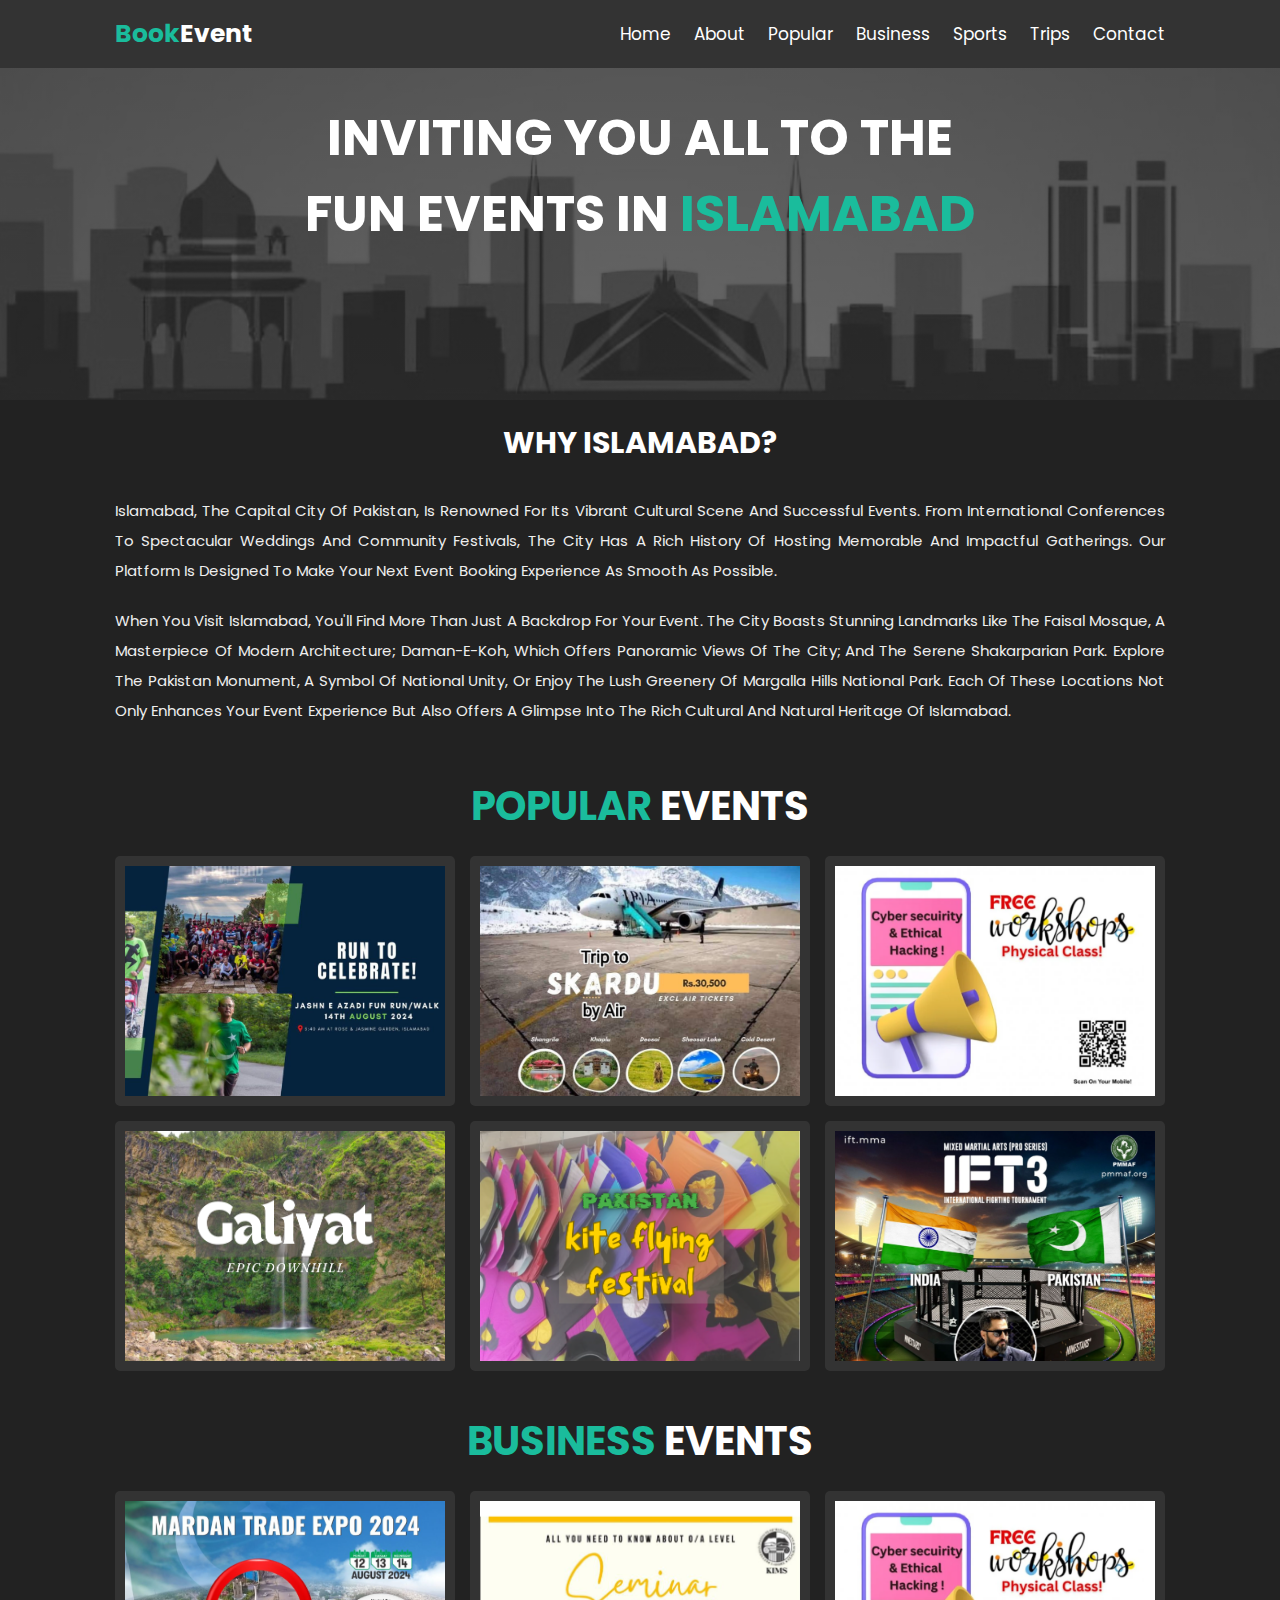
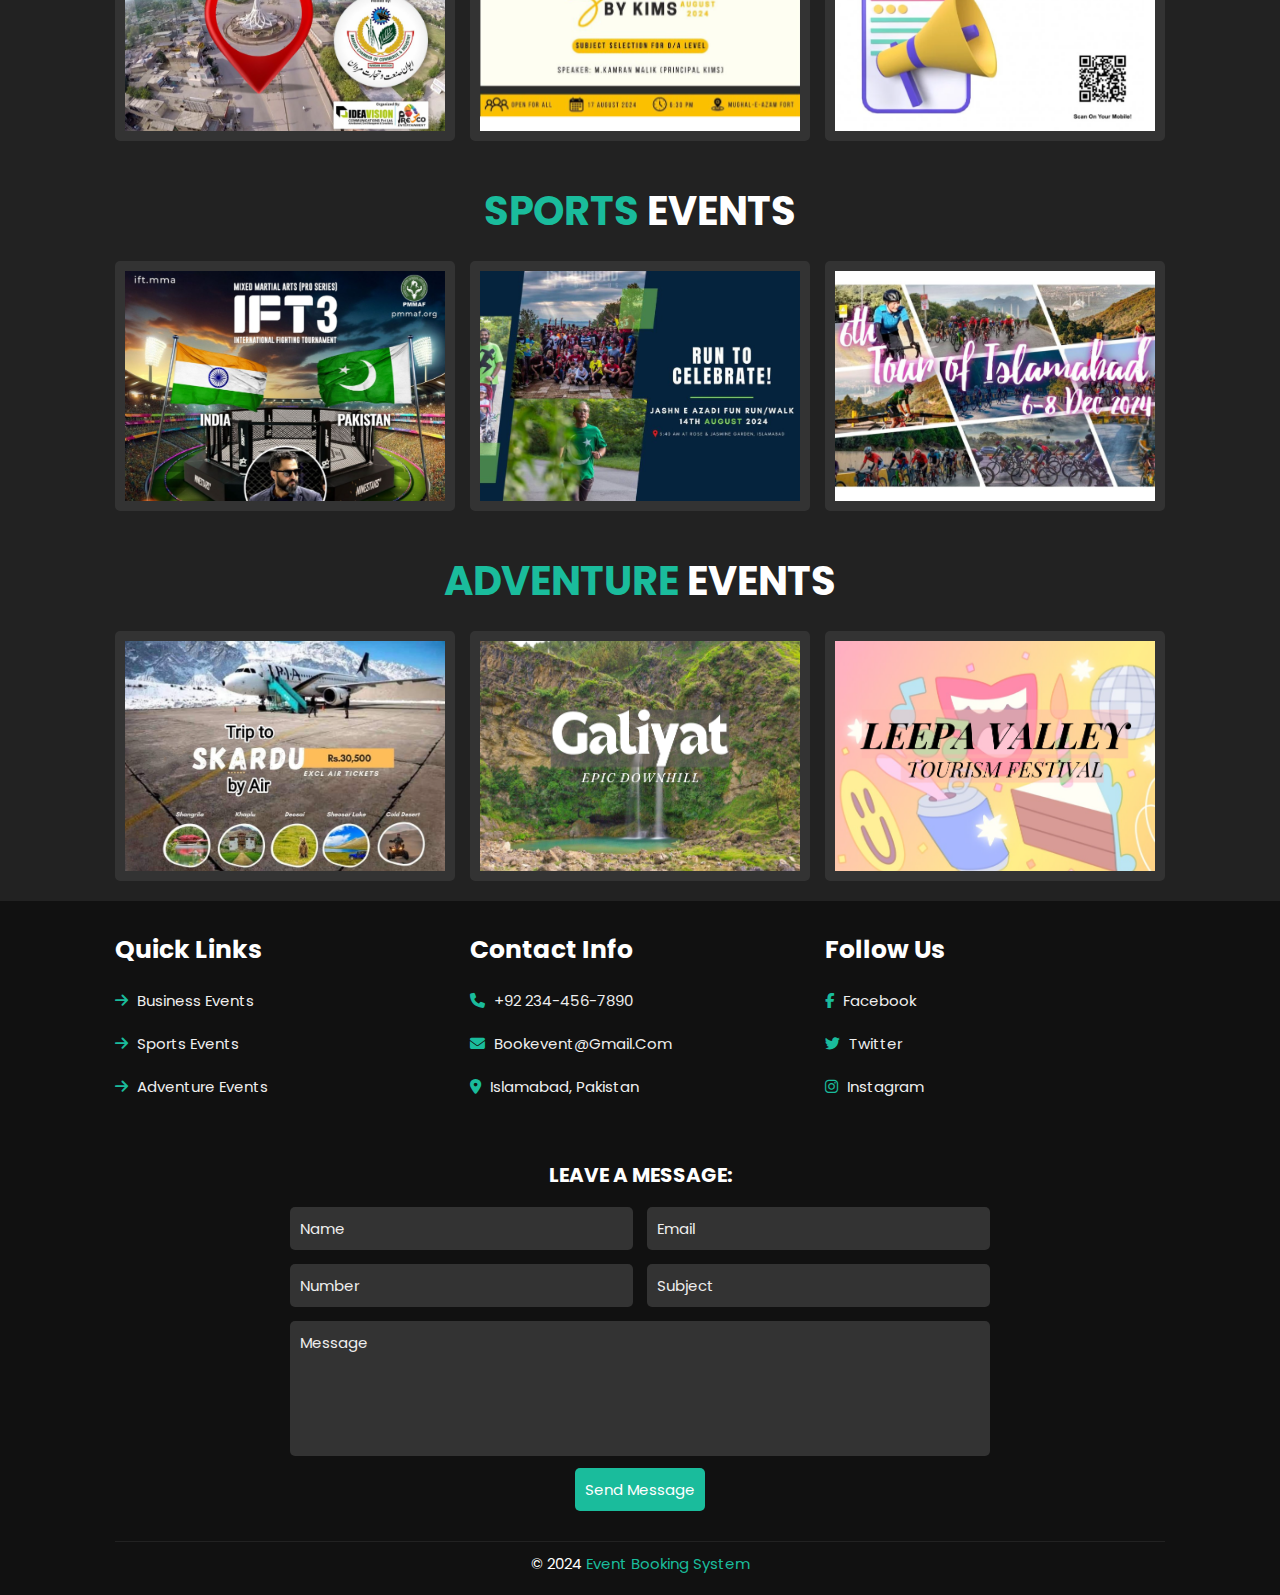
<file: index.html>
<!DOCTYPE html>
<html lang="en">
<head>
  <meta charset="UTF-8"/>
  <meta http-equiv="X-UA-Compatible" content="IE=edge"/>
  <meta name="viewport" content="width=device-width, initial-scale=1.0"/>
  <title>Event Booking System</title>
  <link rel="stylesheet" href="https://cdnjs.cloudflare.com/ajax/libs/font-awesome/6.2.1/css/all.min.css"/>
  <link rel="stylesheet" href="style.css"/> <!--Refer to CSS file-->
</head>
  
<body>
  <!-- Header section -->
  <header class="header">
    <a href="#" class="logo"><span>Book</span>Event</a>
    <!-- Navigation Bar -->
    <nav class="navbar">
      <a href="#home">home</a>
      <a href="#about">about</a>
      <a href="#popular">popular</a>
      <a href="#business">business</a>
      <a href="#sports">sports</a>
      <a href="#trips">trips</a>
      <a href="#contact">contact</a>
    </nav>
    <div id="menu-bars" class="fas fa-bars"></div>
  </header>

   <!-- Home section -->
  <section class="home" id="home">
    <div class="content">
      <h1>Inviting you all to the fun events in<span> Islamabad</span></h1>
    </div>
  </section>

  <!-- About section -->
  <section class="about" id="about">
    <h3 style="font-size: 3rem;"class="heading">Why Islamabad?</h3>
    <div class="row">        
      <div class="content">
        <p>
        Islamabad, the capital city of Pakistan, is renowned for its vibrant cultural scene 
        and successful events. From international conferences to spectacular weddings and 
        community festivals, the city has a rich history of hosting memorable and impactful gatherings. 
        Our platform is designed to make your next event booking experience as smooth as possible.
        </p>
        <p>
        When you visit Islamabad, you'll find more than just a backdrop for your event. 
        The city boasts stunning landmarks like the Faisal Mosque, a masterpiece of modern architecture; 
        Daman-e-Koh, which offers panoramic views of the city; and the serene Shakarparian Park. 
        Explore the Pakistan Monument, a symbol of national unity, or enjoy the lush greenery of 
        Margalla Hills National Park. Each of these locations not only enhances your event experience 
        but also offers a glimpse into the rich cultural and natural heritage of Islamabad.
        </p>
      </div>
    </div>
  </section>

  <!-- Popular Events Section -->
  <section class="gallery" id="popular">
    <h1 class="heading"><span>Popular</span> Events</h1>

    <div class="box-container">
      <div class="box">
        <img src="images/sports 2.png"/>
        <h3 class="title">Jashn e Azadi Fun Walk</h3>
        <div class="icons">
          <a class="fas fa-share"></a>
          <a href="event 1.html">view details</a>
        </div>
      </div>

      <div class="box">
        <img src="images/trip 1.png"/>
        <h3 class="title">Trip to Skardu</h3>
        <div class="icons">
          <a class="fas fa-share"></a>
          <a href="event 2.html">view details</a>
        </div>
      </div>
        
      <div class="box">
        <img src="images/business 3.png"/>
        <h3 class="title">Ethical Hacking Workshop</h3>
        <div class="icons">
          <a class="fas fa-share"></a>
          <a href="event 3.html">view details</a>
        </div>
      </div>

      <div class="box">
        <img src="images/trip 2.png"/>
        <h3 class="title">Galiyat Epic Downhill</h3>
        <div class="icons">
          <a class="fas fa-share"></a>
          <a href="event 4.html">view details</a>
        </div>
      </div>

      <div class="box">
        <img src="images/sports 4.png"/>
        <h3 class="title">Kite Flying Festival</h3>
        <div class="icons">
          <a class="fas fa-share"></a>
          <a href="event 5.html">view details</a>
        </div>
      </div>

      <div class="box">
        <img src="images/sports 1.png"/>
        <h3 class="title">PAK vs IND (IFT 3)</h3>
        <div class="icons">
          <a class="fas fa-share"></a>
          <a href="event 6.html">view details</a>
        </div>
      </div>   
    </section>

    <!-- Business Events section -->
    <section class="gallery" id="business">
      <h1 class="heading"><span>Business</span> Events</h1>

      <div class="box-container">
        <div class="box">
          <img src="images/business 1.png"/>
          <h3 class="title">Mardan Trade Expo '24</h3>
          <div class="icons">
            <a class="fas fa-share"></a>
            <a href="">view details</a>
          </div>
        </div>

        <div class="box">
          <img src="images/business 2.png"/>
          <h3 class="title">About O/A Level (Seminar)</h3>
          <div class="icons">
            <a class="fas fa-share"></a>
            <a href="#">view details</a>
          </div>
        </div>

        <div class="box">
          <img src="images/business 3.png"/>
          <h3 class="title">Ethical Hacking Workshop</h3>
          <div class="icons">
            <a class="fas fa-share"></a>
            <a href="event 3.html">view details</a>
          </div>
        </div>
      </div>
      </div>
    </section>

    <!-- Sports Events section -->
    <section class="gallery" id="sports">
      <h1 class="heading"><span>Sports</span> Events</h1>
      
      <div class="box-container">
        <div class="box">
          <img src="images/sports 1.png"/>
          <h3 class="title">PAK vs IND (IFT 3)</h3>
          <div class="icons">
            <a class="fas fa-share"></a>
            <a href="event 6.html">view details</a>
          </div>
        </div>

        <div class="box">
          <img src="images/sports 2.png"/>
          <h3 class="title">Jashn e Azadi Fun Walk</h3>
          <div class="icons">
            <a class="fas fa-share"></a>
            <a href="event 1.html">view details</a>
          </div>
        </div>

        <div class="box">
          <img src="images/sports 3.png"/>
          <h3 class="title">6th Tour of Islamabad</h3>
          <div class="icons">
            <a class="fas fa-share"></a>
            <a href="">view details</a>
          </div>
        </div>
      </div>
      </div>
    </section>

    <!-- Adventure Events section -->
    <section class="gallery" id="trips">
      <h1 class="heading"><span>Adventure</span> Events</h1>
      
      <div class="box-container">
        <div class="box">
          <img src="images/trip 1.png"/>
          <h3 class="title">Trip to Skardu</h3>
          <div class="icons">
            <a class="fas fa-share"></a>
            <a href="event 2.html">view details</a>
          </div>
        </div>

        <div class="box">
          <img src="images/trip 2.png"/>
          <h3 class="title">Galiyat Epic Downhill</h3>
          <div class="icons">
            <a class="fas fa-share"></a>
            <a href="event 4.html">view details</a>
          </div>
        </div>

        <div class="box">
          <img src="images/trip 3.png"/>
          <h3 class="title">Leepa Valley Festival</h3>
          <div class="icons">
            <a class="fas fa-share"></a>
            <a href="#">view details</a>
          </div>
        </div>
      </div>
      </div>
    </section>

    <!-- Footer section -->
    <section class="footer">
      <div class="box-container">

        <div class="box">
          <h3>quick links</h3>
          <a href="#business"> <i class="fas fa-arrow-right"></i> business events </a>
          <a href="#sports"> <i class="fas fa-arrow-right"></i> sports events </a>
          <a href="#trips"> <i class="fas fa-arrow-right"></i> adventure events </a>
        </div>

        <div class="box">
          <h3>contact info</h3>
          <a href="#"> <i class="fas fa-phone"></i> +92 234-456-7890 </a>
          <a href="#"> <i class="fas fa-envelope"></i> bookevent@gmail.com </a>
          <a href="#"><i class="fas fa-map-marker-alt"></i> Islamabad, Pakistan </a>
        </div>

        <div class="box">
          <h3>follow us</h3>
          <a href="#"> <i class="fab fa-facebook-f"></i> facebook </a>
          <a href="#"> <i class="fab fa-twitter"></i> twitter </a>
          <a href="#"> <i class="fab fa-instagram"></i> instagram </a>
        </div>
      </div>
    <br><br>
      
    <!-- Contact section -->
    <section class="contact" id="contact">
      <h3>LEAVE A MESSAGE: </h3>

      <form id="contactForm">
        <div class="inputBox">
          <input type="text" placeholder="name" required />
          <input type="email" placeholder="email" required />
        </div>
        <div class="inputBox">
          <input type="tel" placeholder="number" required />
          <input type="text" placeholder="subject" required />
        </div>
        <textarea placeholder="message" cols="30" rows="5" required></textarea>
        <input type="submit" value="send message" class="btn" />
      </form>
    
      <div id="responseMessage" style="display: none; margin-top: 20px; color: rgb(255, 255, 255); font-size: 1.5rem;">
        Your message has been sent successfully!
      </div>
    
    </section>
      <div class="credit">
        &copy 2024 <span>Event Booking System</span>
      </div>
    </section>

    <!-- Refer to JavaScript Files -->
    <script src="https://cdn.jsdelivr.net/npm/swiper@9/swiper-bundle.min.js"></script>
    <script src="script.js"></script>

    <script>
      document.getElementById('contactForm').addEventListener('submit', function(event) {
        event.preventDefault();
        document.getElementById('responseMessage').style.display = 'block';
      });
    </script>

</body>
</html>
</file>
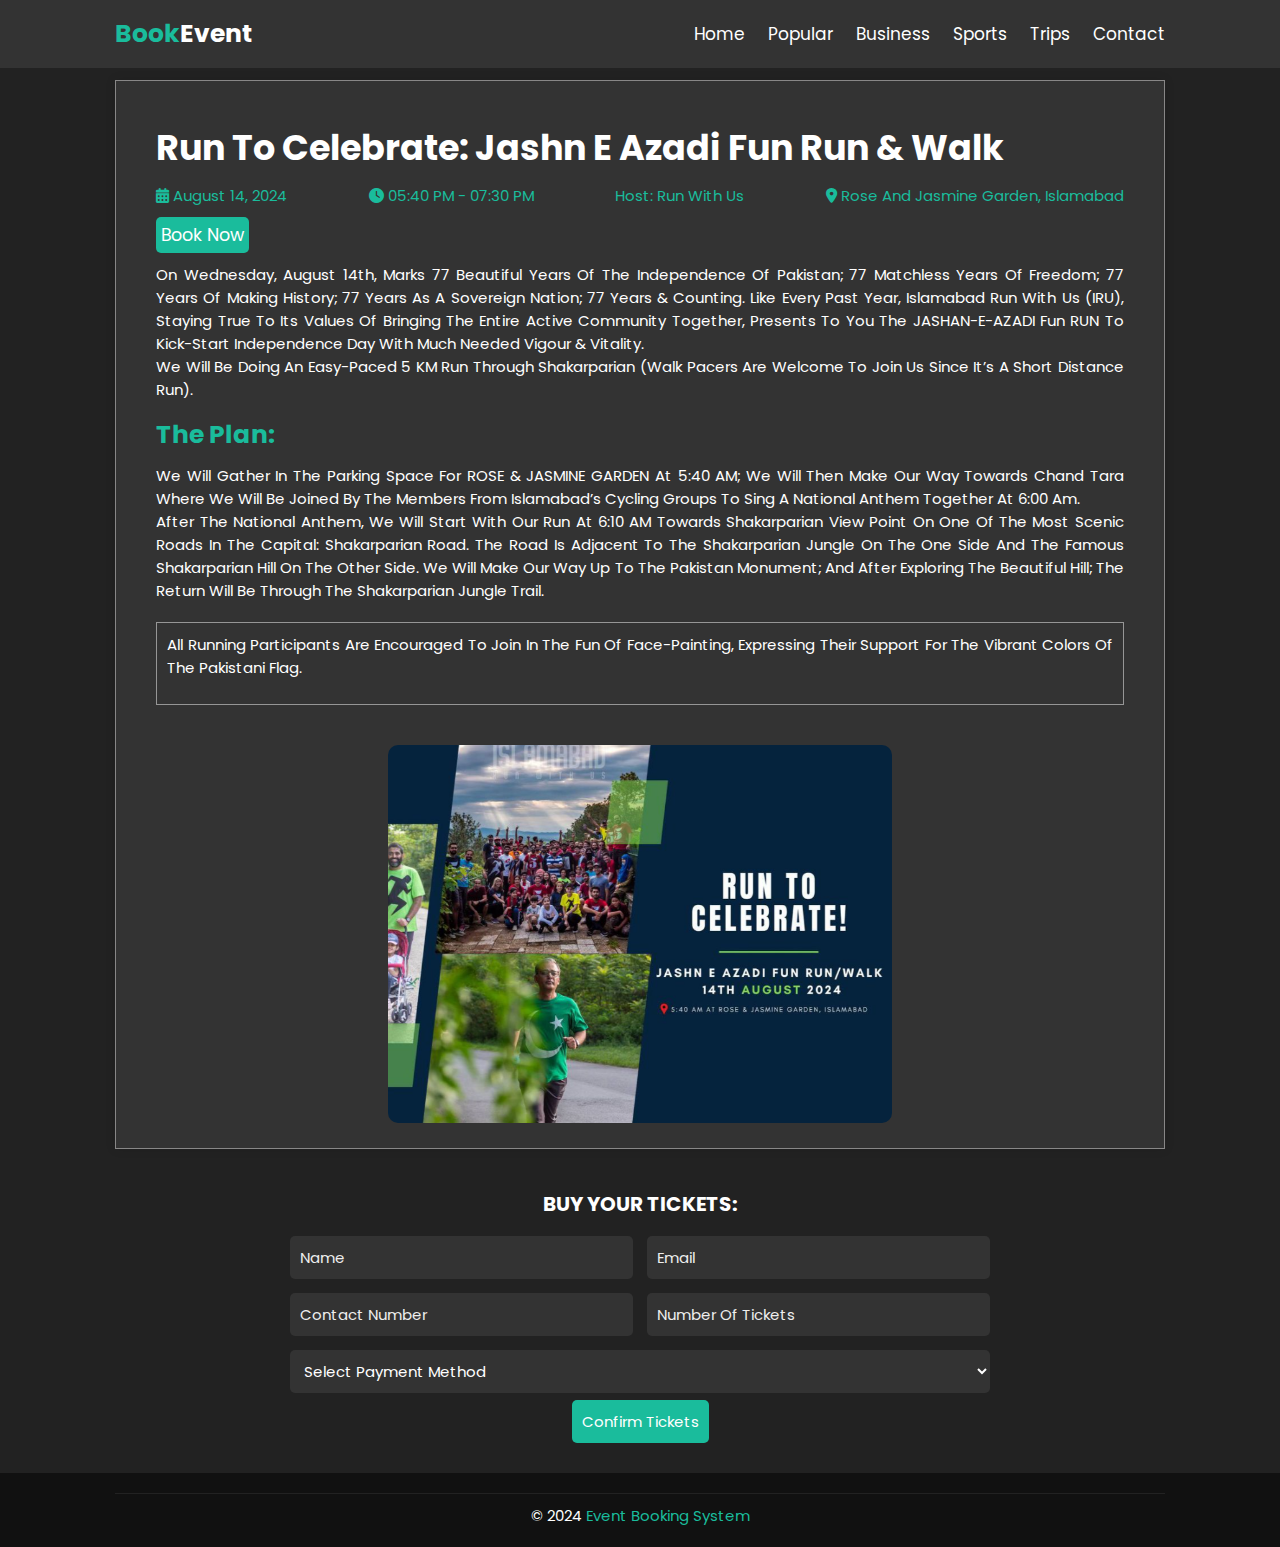
<file: event 1.html>
<!DOCTYPE html>
<html lang="en">
<head>
  <meta charset="UTF-8"/>
  <meta http-equiv="X-UA-Compatible" content="IE=edge"/>
  <meta name="viewport" content="width=device-width, initial-scale=1.0"/>
  <title>Event Details</title>
  <link rel="stylesheet" href="https://cdnjs.cloudflare.com/ajax/libs/font-awesome/6.2.1/css/all.min.css"/>
  <!--Refer to stylesheets-->
  <link rel="stylesheet" href="events style.css"/>
  <link rel="stylesheet" href="style.css"/>
</head>

<body>
  <!--Header Section-->
  <header class="header">
    <a href="#" class="logo"><span>Book</span>Event</a>
    <!--Navigation Bar-->
    <nav class="navbar">
      <a href="index.html">home</a>
      <a href="index.html #popular">popular</a>
      <a href="index.html #business">business</a>
      <a href="index.html #sports">sports</a>
      <a href="index.html #trips">trips</a>
      <a href="index.html #contact">contact</a>
    </nav>
    <div id="menu-bars" class="fas fa-bars"></div>
    </header>
  <!--Event Details Section-->
  <section class="event-details">
    <div class="container">
      <div class="event-info">
        <h2>Run to Celebrate: Jashn e Azadi Fun Run & Walk</h2>
        <div class="details">
          <div class="date">
            <i class="fas fa-calendar-alt"></i><span> August 14, 2024</span>
          </div>
          <div class="time">
            <i class="fas fa-clock"></i><span> 05:40 PM - 07:30 PM</span>
          </div>
          <p>Host: Run with Us</p>
          <div class="location">
            <i class="fas fa-map-marker-alt"></i><span> Rose and Jasmine Garden, Islamabad</span>
          </div>
        </div>
                
        <button><a href="#book" style="color: white;">Book Now</a></button>

        <p class="description">
          On Wednesday, August 14th, marks 77 beautiful years of the independence of Pakistan; 77 matchless years of Freedom; 
          77 years of making history; 77 years as a sovereign nation; 77 years & counting.
          Like every past year, Islamabad Run With Us (IRU), staying true to its values of bringing the entire active community 
          together, presents to you the JASHAN-E-AZADI Fun RUN to kick-start Independence Day with much needed Vigour & Vitality.
          <br>We will be doing an easy-paced 5 KM run through Shakarparian (walk pacers are welcome to join us since it’s a short distance run).
        </p>
        
        <h3><span>The Plan:</span></h3>
        <p class="description">
          We will gather in the parking space for ROSE & JASMINE GARDEN at 5:40 AM; We will then make our way towards 
          Chand Tara where we will be joined by the members from Islamabad’s cycling groups to sing a National Anthem together at 6:00 Am.
          <br>After the National Anthem, we will start with our run at 6:10 AM towards Shakarparian View point 
          on one of the most scenic roads in The Capital: Shakarparian Road.
          The road is adjacent to the Shakarparian Jungle on the one side and the famous Shakarparian hill on the other side. 
          We will make our way up to the Pakistan Monument; and after exploring the beautiful hill; the return will be through the Shakarparian Jungle Trail.
        </p>
        <div class="additional-info">
          <p class="description">All running participants are encouraged to join in the fun of face-painting, expressing their support for the vibrant colors of the Pakistani flag.</p>
        </div>
       </div>
        <div class="event-image">
          <img src="images/sports 2.png" alt="Event Poster">
        </div>
        </div>
  </section>
    
  <!--Booking Form-->
  <section class="book" id="book">
    <h3>BUY YOUR TICKETS: </h3>
    <form id="bookForm">
      <div class="inputBox">
        <input type="text" placeholder="name" required />
        <input type="email" placeholder="email" required />
      </div>
      <div class="inputBox">
        <input type="tel" placeholder="Contact Number" required />
        <input type="number" placeholder="Number of Tickets" required />
      </div>
      <div class="inputBox">
      <select name="paymentMethod" required>
        <option value="">Select Payment Method</option>
        <option value="credit-card">Credit Card</option>
        <option value="cash-on-delivery">Cash on Delivery</option>
        <option value="vouchers">I have vouchers</option>
      </select>
      <br>
      </div>
      <input type="submit" value="Confirm Tickets" class="btn" />
    </form>
    <div id="responseMessage" style="display: none; margin-top: 20px; color: white; font-size: 1.5rem;">
      Your Tickets have been confirmed for the event!
    </div>
  </section>
  <section class="footer">
  <div class="credit">
    &copy 2024 <span>Event Booking System</span>
  </div>
  </section>

  <!--Refer to JavaScript file-->
  <script src="https://cdn.jsdelivr.net/npm/swiper@9/swiper-bundle.min.js"></script>
  <script src="script.js"></script>
    
  <script>
    document.getElementById('bookForm').addEventListener('submit', function(event) {
      event.preventDefault();
      document.getElementById('responseMessage').style.display = 'block';
    });
  </script>

</body>
</html>
</file>
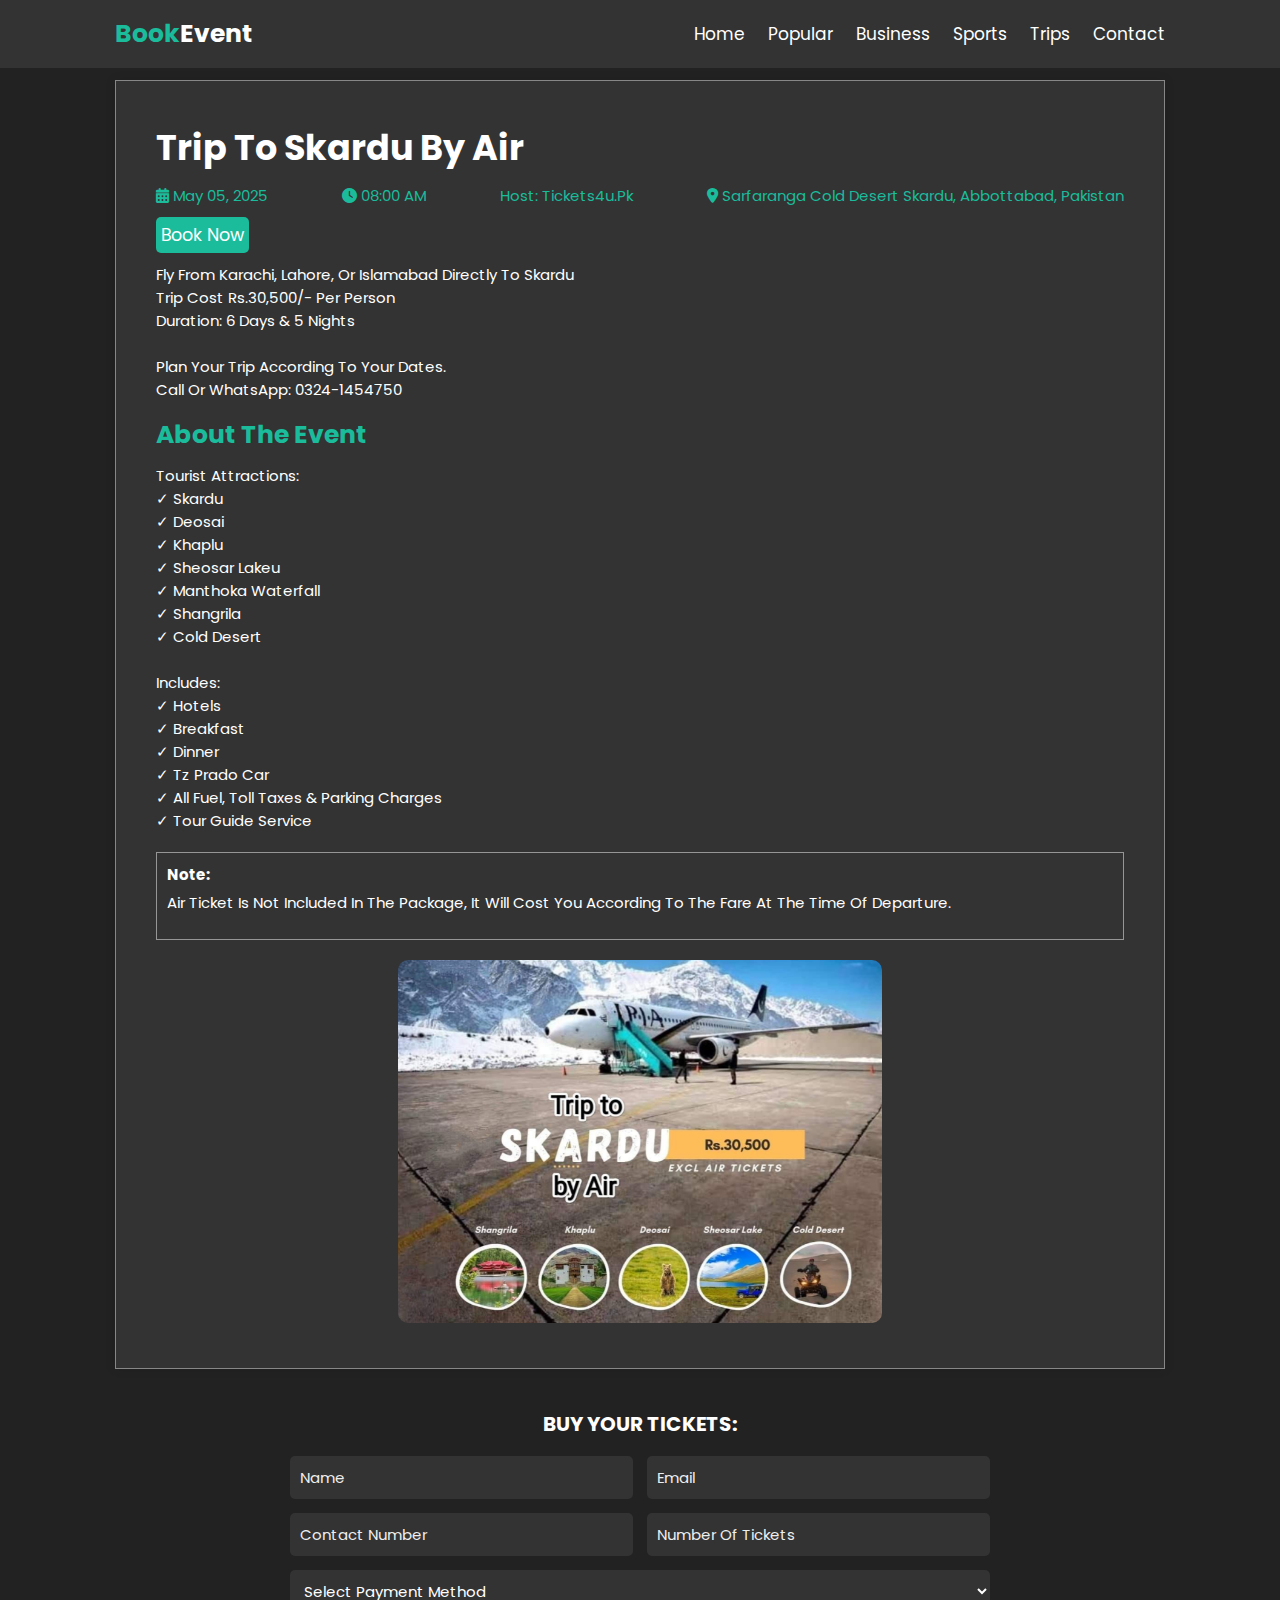
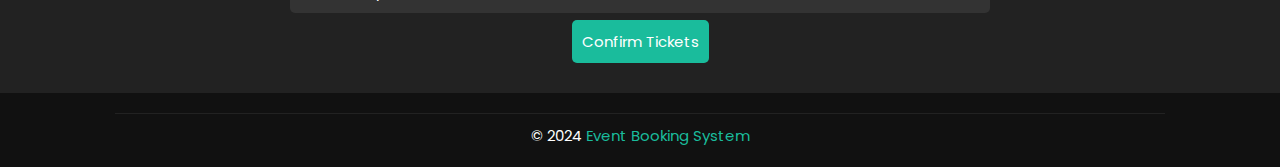
<file: event 2.html>
<!DOCTYPE html>
<html lang="en">
<head>
  <meta charset="UTF-8"/>
  <meta http-equiv="X-UA-Compatible" content="IE=edge"/>
  <meta name="viewport" content="width=device-width, initial-scale=1.0"/>
  <title>Event Details</title>
  <link rel="stylesheet" href="https://cdnjs.cloudflare.com/ajax/libs/font-awesome/6.2.1/css/all.min.css"/>
  <!--Refer to stylesheets-->
  <link rel="stylesheet" href="events style.css"/>
  <link rel="stylesheet" href="style.css"/>
</head>

<body>
  <!--Header Section-->
  <header class="header">
    <a href="#" class="logo"><span>Book</span>Event</a>
    <!--Navigation Bar-->
    <nav class="navbar">
      <a href="index.html">home</a>
      <a href="index.html #popular">popular</a>
      <a href="index.html #business">business</a>
      <a href="index.html #sports">sports</a>
      <a href="index.html #trips">trips</a>
      <a href="index.html #contact">contact</a>
    </nav>
    <div id="menu-bars" class="fas fa-bars"></div>
    </header>
  <!--Event Details Section-->
  <section class="event-details">
    <div class="container">
      <div class="event-info">
        <h2>Trip to Skardu by Air</h2>
        <div class="details">
          <div class="date">
            <i class="fas fa-calendar-alt"></i><span> May 05, 2025</span>
          </div>
          <div class="time">
            <i class="fas fa-clock"></i><span> 08:00 AM</span>
          </div>
          <p>Host: Tickets4u.pk</p>
          <div class="location">
            <i class="fas fa-map-marker-alt"></i><span> Sarfaranga Cold Desert Skardu, Abbottabad, Pakistan</span>
          </div>
        </div>
                
        <button><a href="#book" style="color: white;">Book Now</a></button>

        <p class="description">
            Fly from Karachi, Lahore, or Islamabad directly to Skardu<br>Trip Cost Rs.30,500/- per person
            <br>Duration: 6 Days & 5 Nights
            <br><br>Plan your trip according to your Dates.
            <br>Call or WhatsApp: 0324-1454750
        </p>
        
        <h3><span>About the Event</span></h3>
        <p class="description">
            Tourist attractions: <br>
            ✓ Skardu <br>
            ✓ Deosai  <br>
            ✓ Khaplu <br>
            ✓ Sheosar Lakeu <br>
            ✓ Manthoka waterfall <br>
            ✓ Shangrila <br>
            ✓ Cold Desert <br>
            <br>
            Includes: <br>
            ✓ Hotels <br>
            ✓ Breakfast <br>
            ✓ Dinner <br>
            ✓ Tz Prado Car <br>
            ✓ All Fuel, Toll taxes & Parking Charges <br>
            ✓ Tour guide service <br>
        </p>
        <div class="additional-info">
          <h3>Note:</h3>
          <p class="description">Air ticket is not included in the package, it will cost you according to the Fare at the time of departure.</p>
       </div>
        <div class="event-image">
          <img src="images/trip 1.png" alt="Event Poster">
        </div>
        </div>
  </section>
    
  <!--Booking Form-->
  <section class="book" id="book">
    <h3>BUY YOUR TICKETS: </h3>
    <form id="bookForm">
      <div class="inputBox">
        <input type="text" placeholder="name" required />
        <input type="email" placeholder="email" required />
      </div>
      <div class="inputBox">
        <input type="tel" placeholder="Contact Number" required />
        <input type="number" placeholder="Number of Tickets" required />
      </div>
      <div class="inputBox">
      <select name="paymentMethod" required>
        <option value="">Select Payment Method</option>
        <option value="credit-card">Credit Card</option>
        <option value="cash-on-delivery">Cash on Delivery</option>
        <option value="vouchers">I have vouchers</option>
      </select>
      <br>
      </div>
      <input type="submit" value="Confirm Tickets" class="btn" />
    </form>
    <div id="responseMessage" style="display: none; margin-top: 20px; color: white; font-size: 1.5rem;">
      Your Tickets have been confirmed for the event!
    </div>
  </section>
  <section class="footer">
  <div class="credit">
    &copy 2024 <span>Event Booking System</span>
  </div>
  </section>

  <!--Refer to JavaScript file-->
  <script src="https://cdn.jsdelivr.net/npm/swiper@9/swiper-bundle.min.js"></script>
  <script src="script.js"></script>
    
  <script>
    document.getElementById('bookForm').addEventListener('submit', function(event) {
      event.preventDefault();
      document.getElementById('responseMessage').style.display = 'block';
    });
  </script>

</body>
</html>
</file>
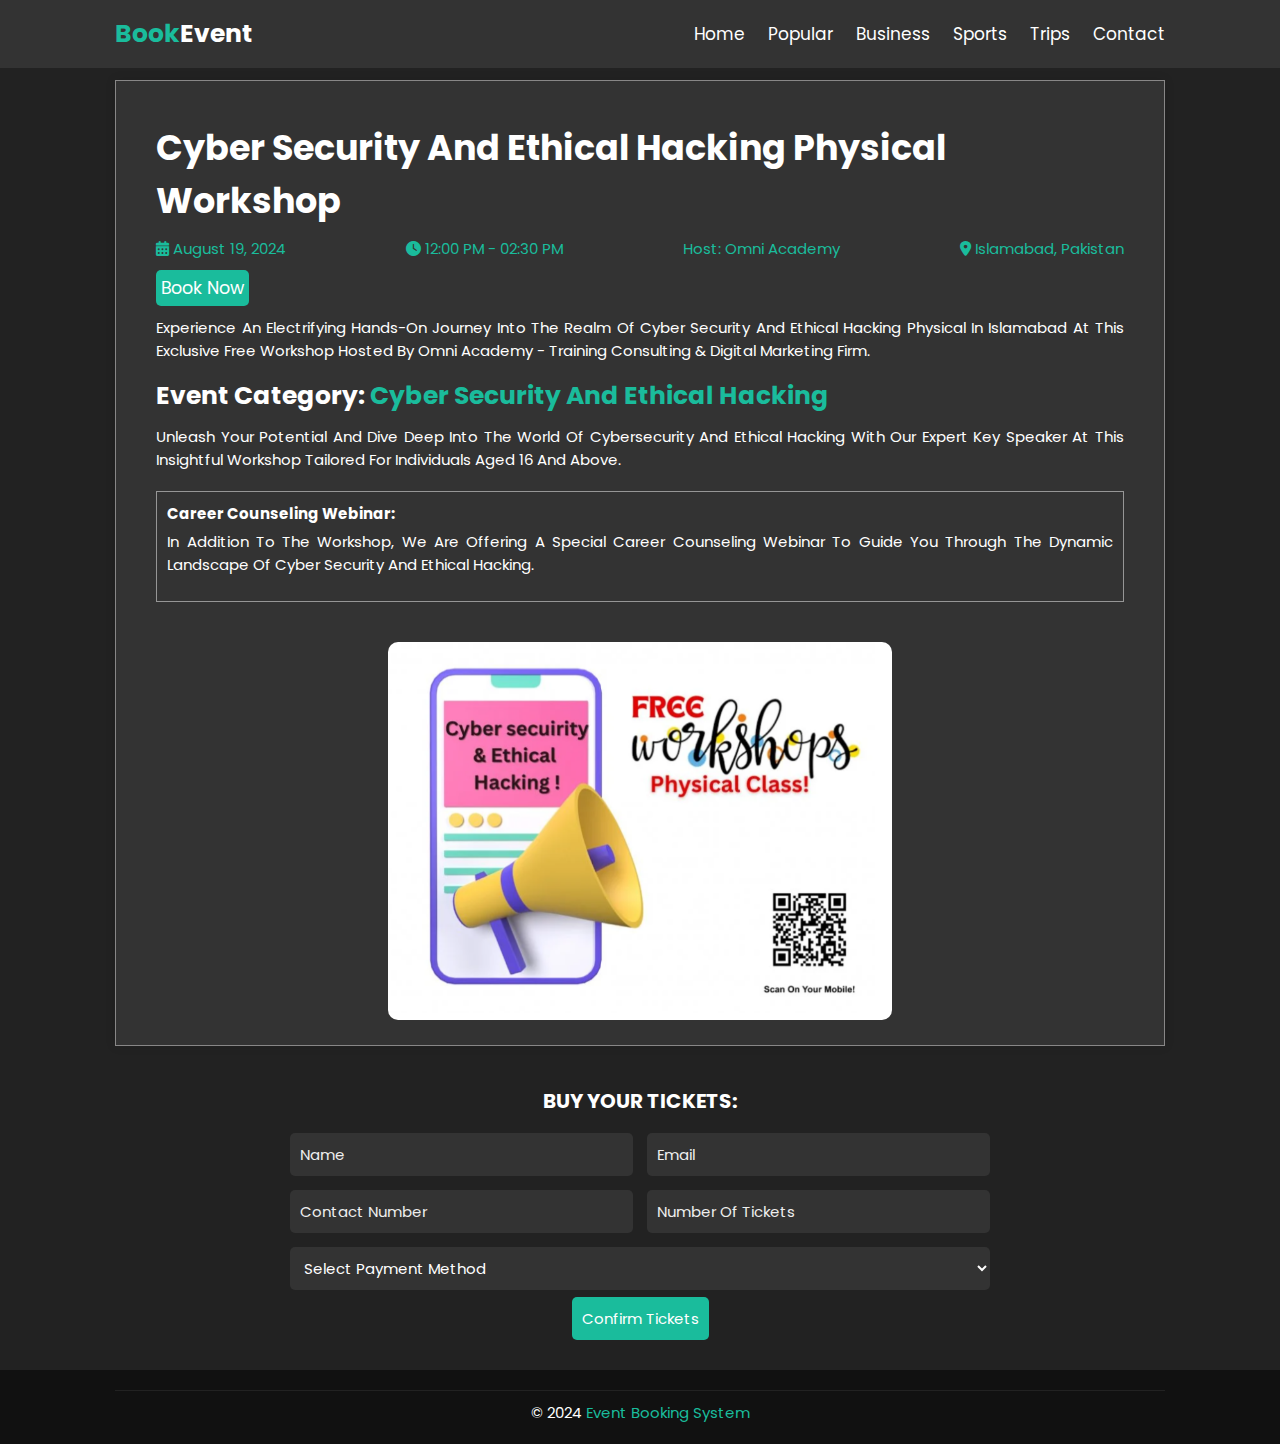
<file: event 3.html>
<!DOCTYPE html>
<html lang="en">
<head>
  <meta charset="UTF-8"/>
  <meta http-equiv="X-UA-Compatible" content="IE=edge"/>
  <meta name="viewport" content="width=device-width, initial-scale=1.0"/>
  <title>Event Details</title>
  <link rel="stylesheet" href="https://cdnjs.cloudflare.com/ajax/libs/font-awesome/6.2.1/css/all.min.css"/>
  <!--Refer to stylesheets-->
  <link rel="stylesheet" href="events style.css"/>
  <link rel="stylesheet" href="style.css"/>
</head>

<body>
  <!--Header Section-->
  <header class="header">
    <a href="#" class="logo"><span>Book</span>Event</a>
    <!--Navigation Bar-->
    <nav class="navbar">
      <a href="index.html">home</a>
      <a href="index.html #popular">popular</a>
      <a href="index.html #business">business</a>
      <a href="index.html #sports">sports</a>
      <a href="index.html #trips">trips</a>
      <a href="index.html #contact">contact</a>
    </nav>
    <div id="menu-bars" class="fas fa-bars"></div>
    </header>
  <!--Event Details Section-->
  <section class="event-details">
    <div class="container">
      <div class="event-info">
        <h2>Cyber security and Ethical Hacking Physical Workshop</h2>
        <div class="details">
          <div class="date">
            <i class="fas fa-calendar-alt"></i><span> August 19, 2024</span>
          </div>
          <div class="time">
            <i class="fas fa-clock"></i><span> 12:00 PM - 02:30 PM</span>
          </div>
          <p>Host: Omni Academy</p>
          <div class="location">
            <i class="fas fa-map-marker-alt"></i><span> Islamabad, Pakistan</span>
          </div>
        </div>
                
        <button><a href="#book" style="color: white;">Book Now</a></button>

        <p class="description">
          Experience an electrifying hands-on journey into the realm of Cyber Security and Ethical Hacking Physical 
          in Islamabad at this exclusive Free Workshop hosted by Omni Academy - Training Consulting & Digital Marketing Firm.
        </p>
        
        <h3>Event Category: <span>Cyber Security and Ethical Hacking</span></h3>
        <p class="description">
          Unleash your potential and dive deep into the world of cybersecurity and ethical hacking 
          with our expert Key Speaker at this insightful workshop tailored for individuals aged 16 and above.
        </p>
        <div class="additional-info">
          <h3>Career Counseling Webinar:</h3>
          <p class="description">In addition to the workshop, we are offering a special Career Counseling Webinar to guide you through the dynamic landscape of cyber security and ethical hacking.</p>
        </div>
       </div>
        <div class="event-image">
          <img src="images/business 3.png" alt="Event Poster">
        </div>
        </div>
  </section>
    
  <!--Booking Form-->
  <section class="book" id="book">
    <h3>BUY YOUR TICKETS: </h3>
    <form id="bookForm">
      <div class="inputBox">
        <input type="text" placeholder="name" required />
        <input type="email" placeholder="email" required />
      </div>
      <div class="inputBox">
        <input type="tel" placeholder="Contact Number" required />
        <input type="number" placeholder="Number of Tickets" required />
      </div>
      <div class="inputBox">
      <select name="paymentMethod" required>
        <option value="">Select Payment Method</option>
        <option value="credit-card">Credit Card</option>
        <option value="cash-on-delivery">Cash on Delivery</option>
        <option value="vouchers">I have vouchers</option>
      </select>
      <br>
      </div>
      <input type="submit" value="Confirm Tickets" class="btn" />
    </form>
    <div id="responseMessage" style="display: none; margin-top: 20px; color: white; font-size: 1.5rem;">
      Your Tickets have been confirmed for the event!
    </div>
  </section>
  <section class="footer">
  <div class="credit">
    &copy 2024 <span>Event Booking System</span>
  </div>
  </section>

  <!--Refer to JavaScript file-->
  <script src="https://cdn.jsdelivr.net/npm/swiper@9/swiper-bundle.min.js"></script>
  <script src="script.js"></script>
    
  <script>
    document.getElementById('bookForm').addEventListener('submit', function(event) {
      event.preventDefault();
      document.getElementById('responseMessage').style.display = 'block';
    });
  </script>

</body>
</html>
</file>
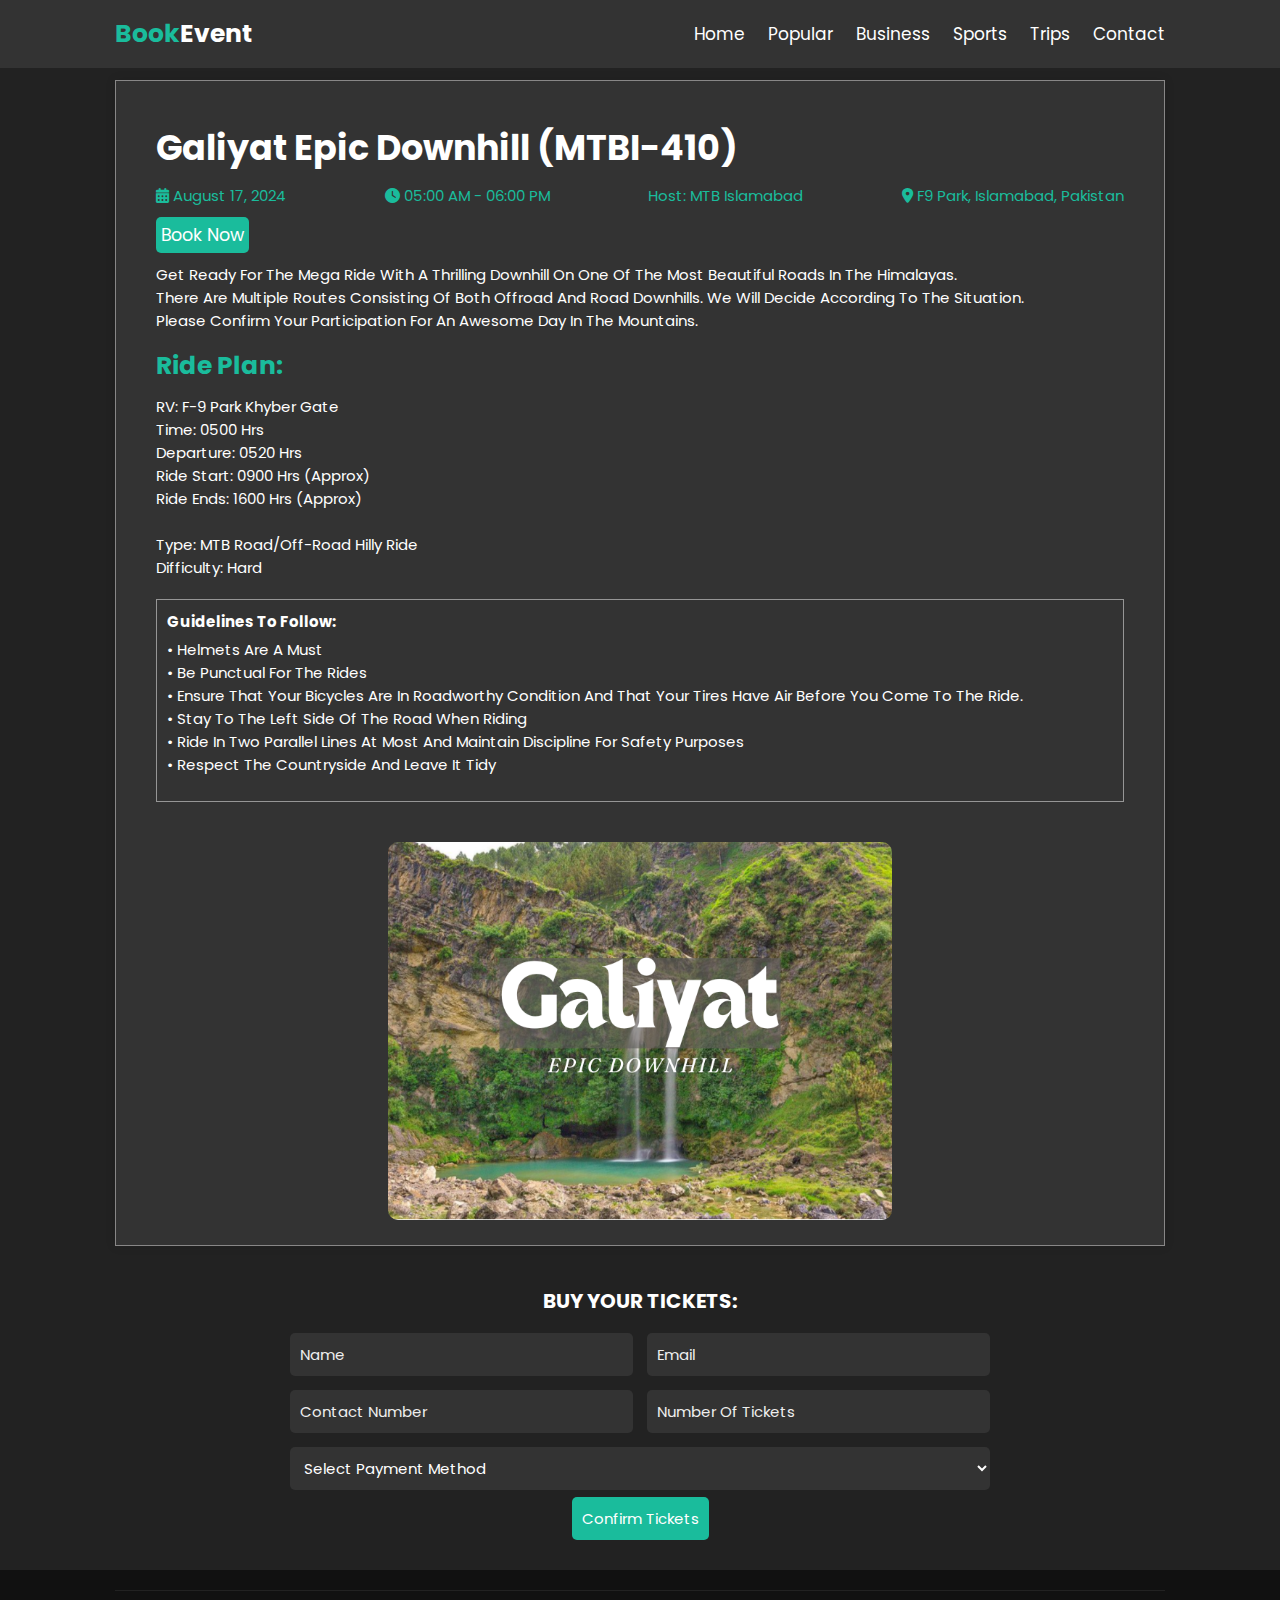
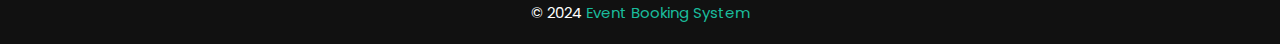
<file: event 4.html>
<!DOCTYPE html>
<html lang="en">
<head>
  <meta charset="UTF-8"/>
  <meta http-equiv="X-UA-Compatible" content="IE=edge"/>
  <meta name="viewport" content="width=device-width, initial-scale=1.0"/>
  <title>Event Details</title>
  <link rel="stylesheet" href="https://cdnjs.cloudflare.com/ajax/libs/font-awesome/6.2.1/css/all.min.css"/>
  <!--Refer to stylesheets-->
  <link rel="stylesheet" href="events style.css"/>
  <link rel="stylesheet" href="style.css"/>
</head>

<body>
  <!--Header Section-->
  <header class="header">
    <a href="#" class="logo"><span>Book</span>Event</a>
    <!--Navigation Bar-->
    <nav class="navbar">
      <a href="index.html">home</a>
      <a href="index.html #popular">popular</a>
      <a href="index.html #business">business</a>
      <a href="index.html #sports">sports</a>
      <a href="index.html #trips">trips</a>
      <a href="index.html #contact">contact</a>
    </nav>
    <div id="menu-bars" class="fas fa-bars"></div>
    </header>
  <!--Event Details Section-->
  <section class="event-details">
    <div class="container">
      <div class="event-info">
        <h2>Galiyat Epic Downhill (MTBI-410)</h2>
        <div class="details">
          <div class="date">
            <i class="fas fa-calendar-alt"></i><span> August 17, 2024</span>
          </div>
          <div class="time">
            <i class="fas fa-clock"></i><span> 05:00 AM - 06:00 PM</span>
          </div>
          <p>Host: MTB Islamabad</p>
          <div class="location">
            <i class="fas fa-map-marker-alt"></i><span> F9 Park, Islamabad, Pakistan</span>
          </div>
        </div>
                
        <button><a href="#book" style="color: white;">Book Now</a></button>

        <p class="description">
            Get ready for the mega ride with a thrilling downhill on one of the most beautiful roads in the Himalayas.
            <br>There are multiple routes consisting of both offroad and road downhills. We will decide according to the situation.
            <br>Please confirm your participation for an awesome day in the mountains.
            
        </p>
        
        <h3><span>Ride Plan:</span></h3>
        <p class="description">
            RV: F-9 Park Khyber Gate <br>
            Time: 0500 Hrs <br>
            Departure: 0520 Hrs <br>
            Ride Start: 0900 Hrs (Approx) <br>
            Ride Ends: 1600 Hrs (Approx) <br>
            <br>
            Type: MTB Road/Off-Road Hilly Ride <br>
            Difficulty: Hard <br>
        </p>
        <div class="additional-info">
          <h3>Guidelines to follow:</h3>
          <p class="description">
            • Helmets are a Must <br>
            • Be punctual for the rides <br>
            • Ensure that your bicycles are in roadworthy condition and that your tires have air before you come to the ride. <br>
            • Stay to the left side of the road when riding <br>
            • Ride in two parallel lines at most and maintain discipline for safety purposes <br>
            • Respect the countryside and leave it tidy</p>
        </div>
       </div>
        <div class="event-image">
          <img src="images/trip 2.png" alt="Event Poster">
        </div>
        </div>
  </section>
    
  <!--Booking Form-->
  <section class="book" id="book">
    <h3>BUY YOUR TICKETS: </h3>
    <form id="bookForm">
      <div class="inputBox">
        <input type="text" placeholder="name" required />
        <input type="email" placeholder="email" required />
      </div>
      <div class="inputBox">
        <input type="tel" placeholder="Contact Number" required />
        <input type="number" placeholder="Number of Tickets" required />
      </div>
      <div class="inputBox">
      <select name="paymentMethod" required>
        <option value="">Select Payment Method</option>
        <option value="credit-card">Credit Card</option>
        <option value="cash-on-delivery">Cash on Delivery</option>
        <option value="vouchers">I have vouchers</option>
      </select>
      <br>
      </div>
      <input type="submit" value="Confirm Tickets" class="btn" />
    </form>
    <div id="responseMessage" style="display: none; margin-top: 20px; color: white; font-size: 1.5rem;">
      Your Tickets have been confirmed for the event!
    </div>
  </section>
  <section class="footer">
  <div class="credit">
    &copy 2024 <span>Event Booking System</span>
  </div>
  </section>

  <!--Refer to JavaScript file-->
  <script src="https://cdn.jsdelivr.net/npm/swiper@9/swiper-bundle.min.js"></script>
  <script src="script.js"></script>
    
  <script>
    document.getElementById('bookForm').addEventListener('submit', function(event) {
      event.preventDefault();
      document.getElementById('responseMessage').style.display = 'block';
    });
  </script>

</body>
</html>
</file>
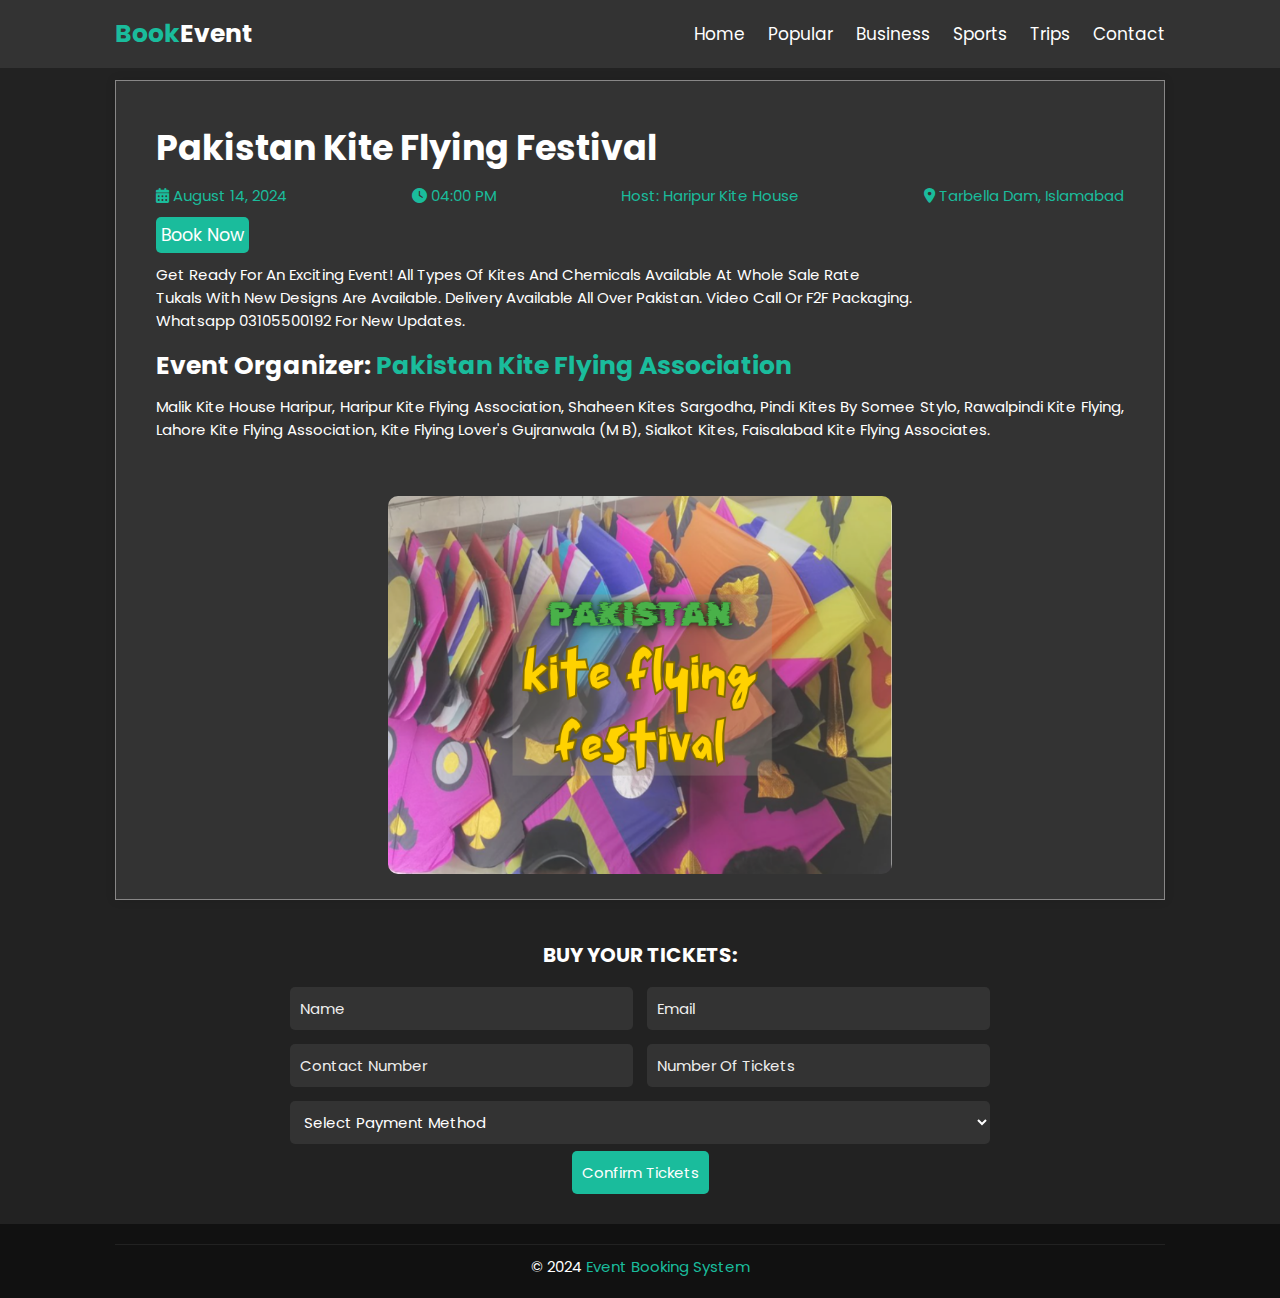
<file: event 5.html>
<!DOCTYPE html>
<html lang="en">
<head>
  <meta charset="UTF-8"/>
  <meta http-equiv="X-UA-Compatible" content="IE=edge"/>
  <meta name="viewport" content="width=device-width, initial-scale=1.0"/>
  <title>Event Details</title>
  <link rel="stylesheet" href="https://cdnjs.cloudflare.com/ajax/libs/font-awesome/6.2.1/css/all.min.css"/>
  <!--Refer to stylesheets-->
  <link rel="stylesheet" href="events style.css"/>
  <link rel="stylesheet" href="style.css"/>
</head>

<body>
  <!--Header Section-->
  <header class="header">
    <a href="#" class="logo"><span>Book</span>Event</a>
    <!--Navigation Bar-->
    <nav class="navbar">
      <a href="index.html">home</a>
      <a href="index.html #popular">popular</a>
      <a href="index.html #business">business</a>
      <a href="index.html #sports">sports</a>
      <a href="index.html #trips">trips</a>
      <a href="index.html #contact">contact</a>
    </nav>
    <div id="menu-bars" class="fas fa-bars"></div>
    </header>
  <!--Event Details Section-->
  <section class="event-details">
    <div class="container">
      <div class="event-info">
        <h2>Pakistan Kite Flying Festival</h2>
        <div class="details">
          <div class="date">
            <i class="fas fa-calendar-alt"></i><span> August 14, 2024</span>
          </div>
          <div class="time">
            <i class="fas fa-clock"></i><span> 04:00 PM</span>
          </div>
          <p>Host:  Haripur Kite House</p>
          <div class="location">
            <i class="fas fa-map-marker-alt"></i><span> Tarbella Dam, Islamabad</span>
          </div>
        </div>
                
        <button><a href="#book" style="color: white;">Book Now</a></button>

        <p class="description">
            Get ready for an exciting event! All Types of kites and Chemicals Available at Whole sale Rate
            <br>Tukals with new designs are Available. Delivery Available all over Pakistan. Video Call or F2F packaging. 
            <br>Whatsapp 03105500192 for new updates. </p>   
        
        <h3>Event Organizer: <span>Pakistan Kite Flying Association</span></h3>
        <p class="description">
            Malik Kite House Haripur, Haripur Kite Flying Association, Shaheen Kites Sargodha, Pindi Kites By Somee Stylo, 
            Rawalpindi kite flying, Lahore Kite Flying Association, kite flying lover's Gujranwala (M B), Sialkot Kites, 
            Faisalabad Kite Flying Associates.</p>
       </div>
        <div class="event-image">
          <img src="images/sports 4.png" alt="Event Poster">
        </div>
        </div>
  </section>
    
  <!--Booking Form-->
  <section class="book" id="book">
    <h3>BUY YOUR TICKETS: </h3>
    <form id="bookForm">
      <div class="inputBox">
        <input type="text" placeholder="name" required />
        <input type="email" placeholder="email" required />
      </div>
      <div class="inputBox">
        <input type="tel" placeholder="Contact Number" required />
        <input type="number" placeholder="Number of Tickets" required />
      </div>
      <div class="inputBox">
      <select name="paymentMethod" required>
        <option value="">Select Payment Method</option>
        <option value="credit-card">Credit Card</option>
        <option value="cash-on-delivery">Cash on Delivery</option>
        <option value="vouchers">I have vouchers</option>
      </select>
      <br>
      </div>
      <input type="submit" value="Confirm Tickets" class="btn" />
    </form>
    <div id="responseMessage" style="display: none; margin-top: 20px; color: white; font-size: 1.5rem;">
      Your Tickets have been confirmed for the event!
    </div>
  </section>
  <section class="footer">
  <div class="credit">
    &copy 2024 <span>Event Booking System</span>
  </div>
  </section>

  <!--Refer to JavaScript file-->
  <script src="https://cdn.jsdelivr.net/npm/swiper@9/swiper-bundle.min.js"></script>
  <script src="script.js"></script>
    
  <script>
    document.getElementById('bookForm').addEventListener('submit', function(event) {
      event.preventDefault();
      document.getElementById('responseMessage').style.display = 'block';
    });
  </script>

</body>
</html>
</file>
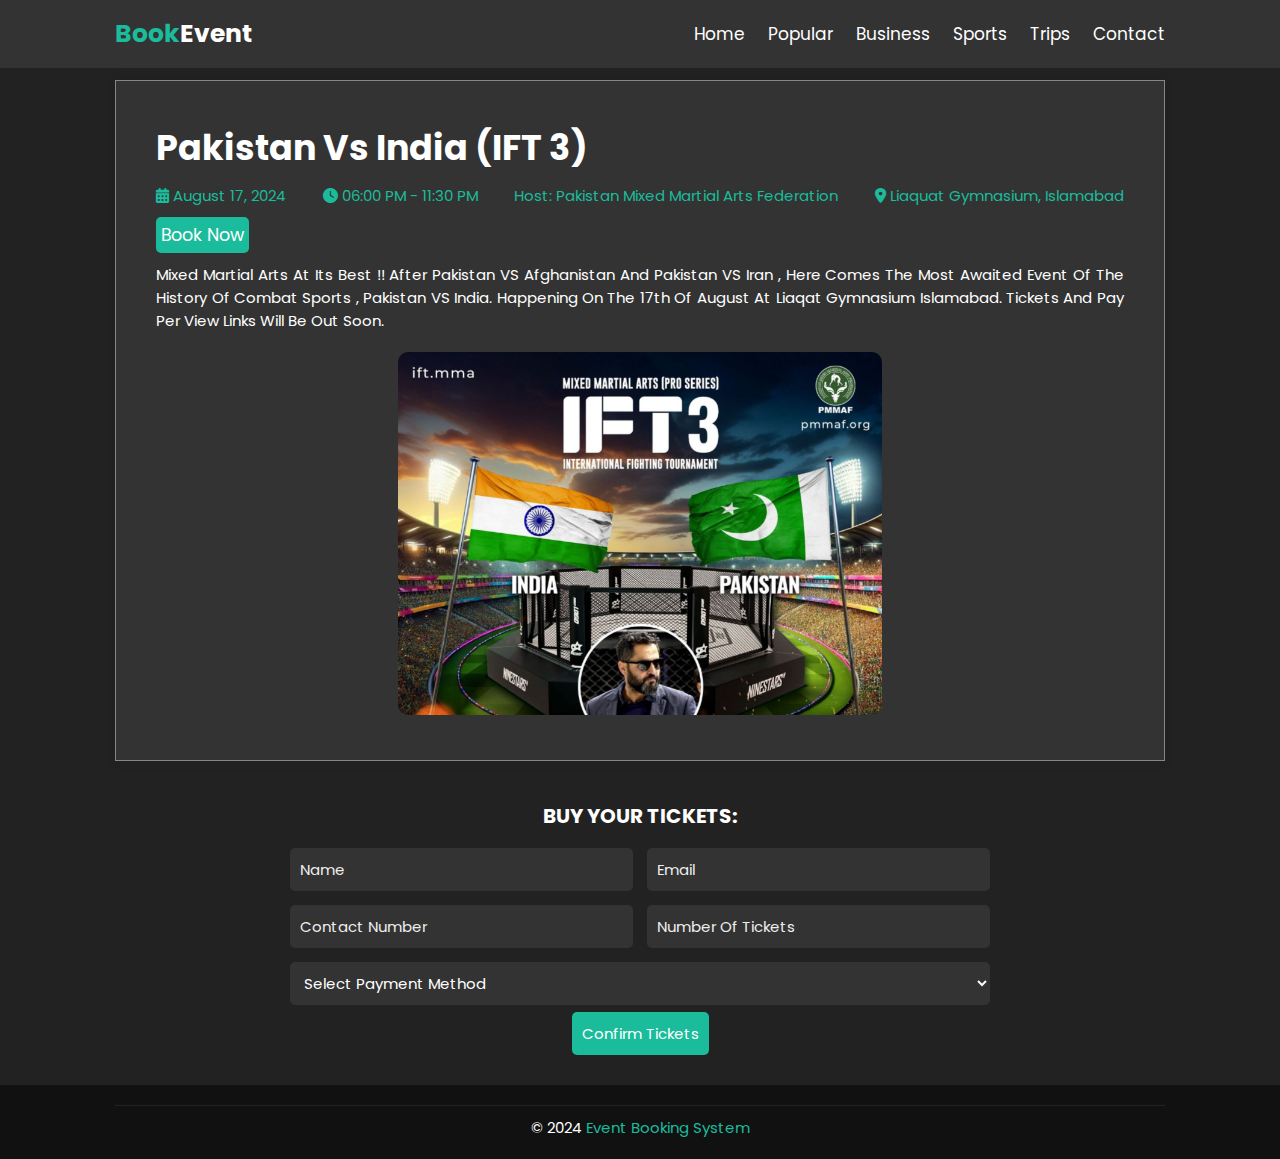
<file: event 6.html>
<!DOCTYPE html>
<html lang="en">
<head>
  <meta charset="UTF-8"/>
  <meta http-equiv="X-UA-Compatible" content="IE=edge"/>
  <meta name="viewport" content="width=device-width, initial-scale=1.0"/>
  <title>Event Details</title>
  <link rel="stylesheet" href="https://cdnjs.cloudflare.com/ajax/libs/font-awesome/6.2.1/css/all.min.css"/>
  <!--Refer to stylesheets-->
  <link rel="stylesheet" href="events style.css"/>
  <link rel="stylesheet" href="style.css"/>
</head>

<body>
  <!--Header Section-->
  <header class="header">
    <a href="#" class="logo"><span>Book</span>Event</a>
    <!--Navigation Bar-->
    <nav class="navbar">
      <a href="index.html">home</a>
      <a href="index.html #popular">popular</a>
      <a href="index.html #business">business</a>
      <a href="index.html #sports">sports</a>
      <a href="index.html #trips">trips</a>
      <a href="index.html #contact">contact</a>
    </nav>
    <div id="menu-bars" class="fas fa-bars"></div>
    </header>
  <!--Event Details Section-->
  <section class="event-details">
    <div class="container">
      <div class="event-info">
        <h2>Pakistan vs India (IFT 3)</h2>
        <div class="details">
          <div class="date">
            <i class="fas fa-calendar-alt"></i><span> August 17, 2024</span>
          </div>
          <div class="time">
            <i class="fas fa-clock"></i><span> 06:00 PM - 11:30 PM</span>
          </div>
          <p>Host: Pakistan Mixed Martial Arts Federation</p>
          <div class="location">
            <i class="fas fa-map-marker-alt"></i><span> Liaquat Gymnasium, Islamabad</span>
          </div>
        </div>
                
        <button><a href="#book" style="color: white;">Book Now</a></button>

        <p class="description">
            Mixed martial arts at its best !! After pakistan VS Afghanistan and Pakistan VS Iran , 
            here comes the most awaited event of the history of combat sports , Pakistan VS India. 
            Happening On the 17th of August at Liaqat Gymnasium Islamabad. Tickets and pay per view links will be out soon.
        </p>
        
        <div class="event-image">
          <img src="images/sports 1.png" alt="Event Poster">
        </div>
        </div>
  </section>
    
  <!--Booking Form-->
  <section class="book" id="book">
    <h3>BUY YOUR TICKETS: </h3>
    <form id="bookForm">
      <div class="inputBox">
        <input type="text" placeholder="name" required />
        <input type="email" placeholder="email" required />
      </div>
      <div class="inputBox">
        <input type="tel" placeholder="Contact Number" required />
        <input type="number" placeholder="Number of Tickets" required />
      </div>
      <div class="inputBox">
      <select name="paymentMethod" required>
        <option value="">Select Payment Method</option>
        <option value="credit-card">Credit Card</option>
        <option value="cash-on-delivery">Cash on Delivery</option>
        <option value="vouchers">I have vouchers</option>
      </select>
      <br>
      </div>
      <input type="submit" value="Confirm Tickets" class="btn" />
    </form>
    <div id="responseMessage" style="display: none; margin-top: 20px; color: white; font-size: 1.5rem;">
      Your Tickets have been confirmed for the event!
    </div>
  </section>
  <section class="footer">
  <div class="credit">
    &copy 2024 <span>Event Booking System</span>
  </div>
  </section>

  <!--Refer to JavaScript file-->
  <script src="https://cdn.jsdelivr.net/npm/swiper@9/swiper-bundle.min.js"></script>
  <script src="script.js"></script>
    
  <script>
    document.getElementById('bookForm').addEventListener('submit', function(event) {
      event.preventDefault();
      document.getElementById('responseMessage').style.display = 'block';
    });
  </script>

</body>
</html>
</file>
<file: style.css>
/* Google Font Link */
@import url("https://fonts.googleapis.com/css2?family=Poppins:wght@200;300;400;500;600;700&display=swap");

/* General Style */
:root {
  --theme-color: #1abc9c;
}

* {
  font-family: "Poppins", sans-serif;
  margin: 0;
  padding: 0;
  box-sizing: border-box;
  outline: none;
  border: none;
  text-decoration: none;
  text-transform: capitalize;
  transition: 0.2s linear;
}

html {
  font-size: 62.5%;
  overflow-x: hidden;
  scroll-padding-top: 7rem;
  scroll-behavior: smooth;
}

body {
  background: #222;
}

section {
  padding: 2rem 9%;
}

/* Header Style */
.header {
  position: fixed;
  top: 0;
  left: 0;
  right: 0;
  z-index: 10000;
  background: #333;
  display: flex;
  align-items: center;
  justify-content: space-between;
  padding: 1.5rem 9%;
}

.header .logo {
  font-weight: bolder;
  color: #fff;
  font-size: 2.5rem;
}

.header .logo span {
  color: var(--theme-color);
}

.header .navbar a {
  font-size: 1.7rem;
  color: #fff;
  margin-left: 2rem;
}

.header .navbar a:hover {
  color: var(--theme-color);
}

#menu-bars {
  font-size: 3rem;
  color: #fff;
  cursor: pointer;
  display: none;
}

/* Home section style */
#home{
  background: linear-gradient(rgba(0, 0, 0, 0.642), rgba(0, 0, 0, 0.578)),url('images/banner image.png'); 
  background-size: cover;
  background-position: center;
  background-repeat: no-repeat;
  height: 400px; 
}

.home .content {
  text-align: center;
  padding-top: 6rem;
  margin: 2rem auto;
  max-width: 70rem;
}

.home .content h1 {
  color: #fff;
  font-size: 5rem;
  text-transform: uppercase;
}

.home .content h1 span {
  color: var(--theme-color);
  text-transform: uppercase;
}

/* Heading Style */
.heading {
  text-align: center;
  padding-bottom: 2rem;
  color: #fff;
  text-transform: uppercase;
  font-size: 4rem;
}

.heading span {
  color: var(--theme-color);
  text-transform: uppercase;
}

/* About Section style */
.about .row {
  display: flex;
  align-items: center;
  flex-wrap: wrap;
  gap: 1.5rem;
}

.about .row img {
  width: 75%;
  align-self: center;
  border-radius: 0.5rem;
  border: 1rem solid #333;
}

.about .row .content {
  flex: 1 1 45rem;
}

.about .row .content p {
  font-size: 1.5rem;
  color: #eee;
  padding: 1rem 0;
  line-height: 2;
  text-align: justify;
}

/* Events Gallery style */
.gallery .box-container {
  display: grid;
  grid-template-columns: repeat(auto-fit, minmax(27rem, 1fr));
  gap: 1.5rem;
}

.gallery .box-container .box {
  position: relative;
  border: 1rem solid #333;
  border-radius: 0.5rem;
  height: 25rem;
  cursor: pointer;
  overflow: hidden;
}

.gallery .box-container .box img {
  height: 100%;
  width: 100%;
  object-fit: cover;
}

.gallery .box-container .box:hover img {
  transform: scale(1.1);
  filter: grayscale();
}

.gallery .box-container .box .title {
  position: absolute;
  top: -10rem;
  left: 0;
  right: 0;
  background: #333;
  color: #fff;
  text-align: center;
  padding-bottom: 1rem;
  font-size: 2rem;
}

.gallery .box-container .box:hover .title {
  top: 0;
}

.gallery .box-container .box .icons {
  position: absolute;
  bottom: -10rem;
  left: 0;
  right: 0;
  background: #333;
  padding-top: 1rem;
  text-align: center;
}

.gallery .box-container .box:hover .icons {
  bottom: 0;
}

.gallery .box-container .box .icons a {
  font-size: 1.5rem;
  margin: 0.5rem 1rem;
  color: #fff;
}

.gallery .box-container .box .icons a:hover {
  color: var(--theme-color);
}

/* Footer Style */
.footer {
  background: #111;
}

.footer .box-container {
  display: grid;
  grid-template-columns: repeat(auto-fit, minmax(25rem, 1fr));
  gap: 1.5rem;
}

.footer .box-container .box h3 {
  font-size: 2.5rem;
  padding: 1rem 0;
  color: #fff;
}

.footer .box-container .box a {
  display: block;
  font-size: 1.5rem;
  padding: 1rem 0;
  color: #eee;
}

.footer .box-container .box a i {
  padding-right: 0.5rem;
  color: var(--theme-color);
}

.footer .box-container .box a:hover i {
  padding-right: 1.5rem;
  color: #fff;
}

/* Contact section style */
.contact form {
  max-width: 70rem;
  margin: 1rem auto;
  text-align: center;
}

.contact h3{
  font-size: 2rem;
  color: #fff;
  text-align: center;
}
.contact form .inputBox {
  display: flex;
  justify-content: space-between;
  flex-wrap: wrap;
}

.contact form .inputBox input,
.contact form textarea {
  width: 100%;
  background: #333;
  border-radius: 0.5rem;
  padding: 1rem;
  margin: 0.7rem 0;
  font-size: 1.5rem;
  color: #fff;
  text-transform: none;
}

.contact form .inputBox input::placeholder,
.contact form textarea::placeholder {
  color: #eee;
  text-transform: capitalize;
}

.contact form .inputBox input:focus,
.contact form textarea:focus {
  background: #444;
}

.contact form .inputBox input {
  width: 49%;
}

.contact form textarea {
  resize: none;
}

.contact form .btn{
  background-color: #1abc9c;
  color: #fff;
  padding: 1rem;
  font-size: 1.5rem;
  border-radius: 0.5rem;
  cursor: pointer;
}

.footer .credit {
  text-align: center;
  border-top: 0.1rem solid #222;
  color: #fff;
  padding-top: 1rem;
  font-size: 1.5rem;
}

.footer .credit span {
  color: var(--theme-color);
}

/* Scroll bar style */
html::-webkit-scrollbar {
  width: 1rem;
}

html::-webkit-scrollbar-track {
  background: #444;
}

html::-webkit-scrollbar-thumb {
  background: var(--theme-color);
  border-radius: 5rem;
}

@keyframes spin {
  0% {
    transform: rotate(360deg);
  }
}

/* Responsiveness  */

@media (max-width: 991px) {
  html {
    font-size: 55%;
  }

  .header {
    padding: 1.5rem 2rem;
  }

  section {
    padding: 2rem;
  }
}

@media (max-width: 768px) {
  #menu-bars {
    display: initial;
  }

  .header .navbar {
    position: absolute;
    top: 100%;
    left: 0;
    right: 0;
    border-top: 0.1rem solid #222;
    background: #333;
    clip-path: polygon(0 0, 100% 0, 100% 0, 0 0);
  }

  .header .navbar.active {
    clip-path: polygon(0 0, 100% 0, 100% 100%, 0% 100%);
  }

  .fa-times {
    transform: rotate(180deg);
  }

  .header .navbar a {
    display: flex;
    background: #222;
    border-radius: 0.5rem;
    padding: 1.3rem;
    margin: 1.3rem;
    font-size: 2rem;
  }

  .home .content h3 {
    font-size: 4rem;
  }
}

@media (max-width: 450px) {
  html {
    font-size: 50%;
  }

  .home .home-slider .swiper-slide {
    width: 27rem;
  }

  .contact form .inputBox input {
    width: 100%;
  }
}
</file>
<file: events style.css>
/* event details page style */

.event-details {
  padding-top: 8rem;
}

.event-details .container {
  max-width: 100%;
  max-height: max-content;
  margin: 0 auto;
  padding: 2rem;
  color: white;
  background-color: #333;
  border: 1px solid #888787;
  box-shadow: 0 0 10px rgba(0, 0, 0, 0.1);
}

.event-info {
  padding: 2rem;
}

.event-info h2 {
  font-size: 3.5rem;
  margin-bottom: 1rem;
}

.event-info .details {
  display: flex;
  font-size: 1.5rem;
  justify-content: space-between;
  align-items: center;
  margin-bottom: 1rem;
  color: #1abc9c;
}

button{
  background-color: #1abc9c;
  padding: 0.5rem;
  font-size: 1.75rem;
  border-radius: 0.5rem;
  margin-bottom: 1rem;
}

.event-info .description {
  font-size: 1.5rem;
  margin-bottom: 1.5rem;
  text-align: justify;
}

.event-info h3 {
  font-size: 2.5rem;
  margin-bottom: 1rem;
}

.event-info h3 span {
  color: #1abc9c;
}

.event-image {
  text-align: center;
  margin-top: 2rem;
}

.event-image img {
  width: 50%;
  height: 35%;
  object-fit: cover;
  border-radius: 10px;
}

.additional-info {
  padding: 1rem;
  border: 1px solid #969696;
  margin-top: 2rem;
}

.additional-info h3 {
  font-size: 1.5rem;
  margin-bottom: 0.5rem;
}

/* Booking Form Style */
.book form {
  max-width: 70rem;
  margin: 1rem auto;
  text-align: center;
}

.book h3{
  font-size: 2rem;
  color: #fff;
  text-align: center;
}
.book form .inputBox {
  display: flex;
  justify-content: space-between;
  flex-wrap: wrap;
}

.book form .inputBox input, select{
  width: 100%;
  background: #333;
  border-radius: 0.5rem;
  padding: 1rem;
  margin: 0.7rem 0;
  font-size: 1.5rem;
  color: #fff;
  text-transform: none;
}

.book form .inputBox input::placeholder {
  color: #eee;
  text-transform: capitalize;
}

.book form .inputBox input:focus{
  background: #444;
}

.book form .inputBox input {
  width: 49%;
}

.inputBox select:focus {
  outline: none;
  box-shadow: 0 0 10px rgba(0, 0, 0, 0.2);
}

.book form .btn{
  background-color: #1abc9c;
  color: #fff;
  padding: 1rem;
  font-size: 1.5rem;
  border-radius: 0.5rem;
  cursor: pointer;
}

/* Responsiveness */

@media (max-width: 768px) {
  .header {
    flex-direction: column;
  }

  .navbar {
    flex-direction: column;
  }

  .navbar a {
    margin: 1rem 0;
  }

  #menu-bars {
    display: block;
  }

  .event-details .container {
    padding: 1rem;
  }

  .event-info {
    padding: 1rem;
  }

  .event-image img {
    height: 1005;
  }
}
</file>
